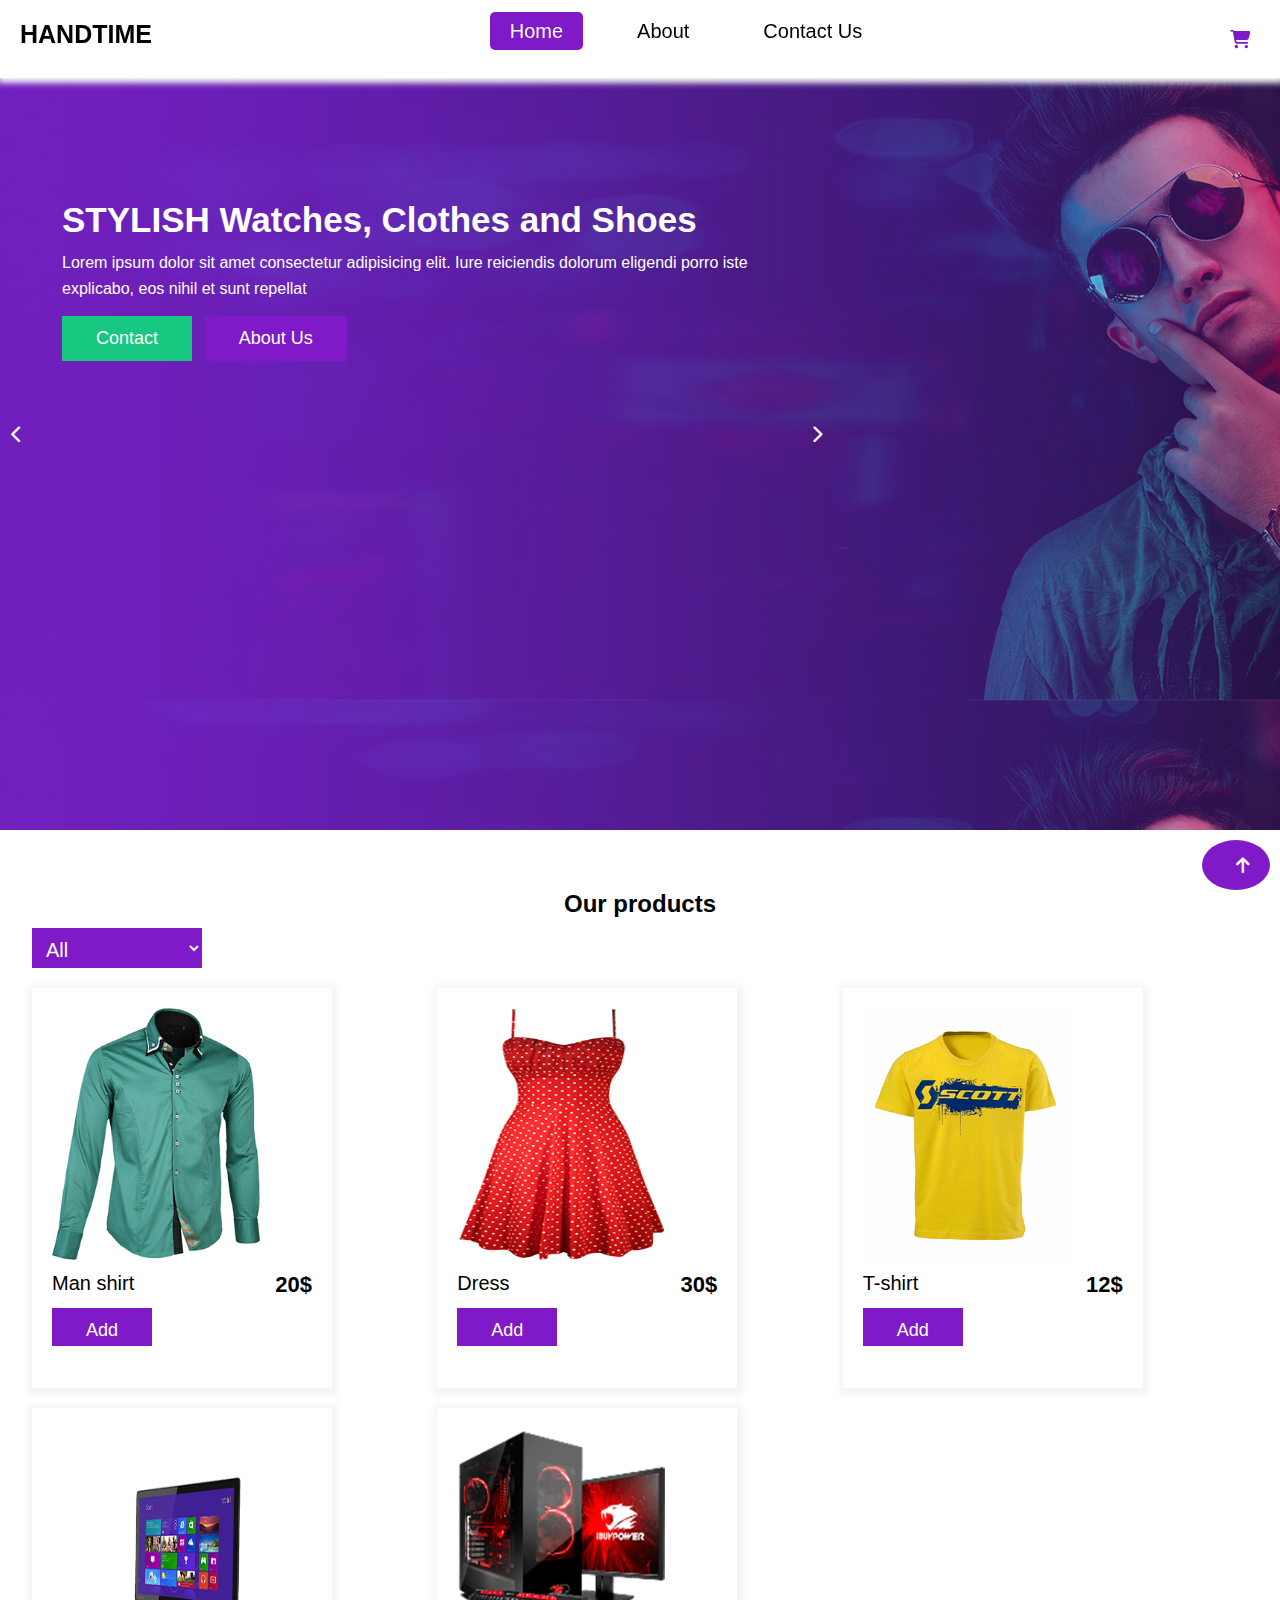
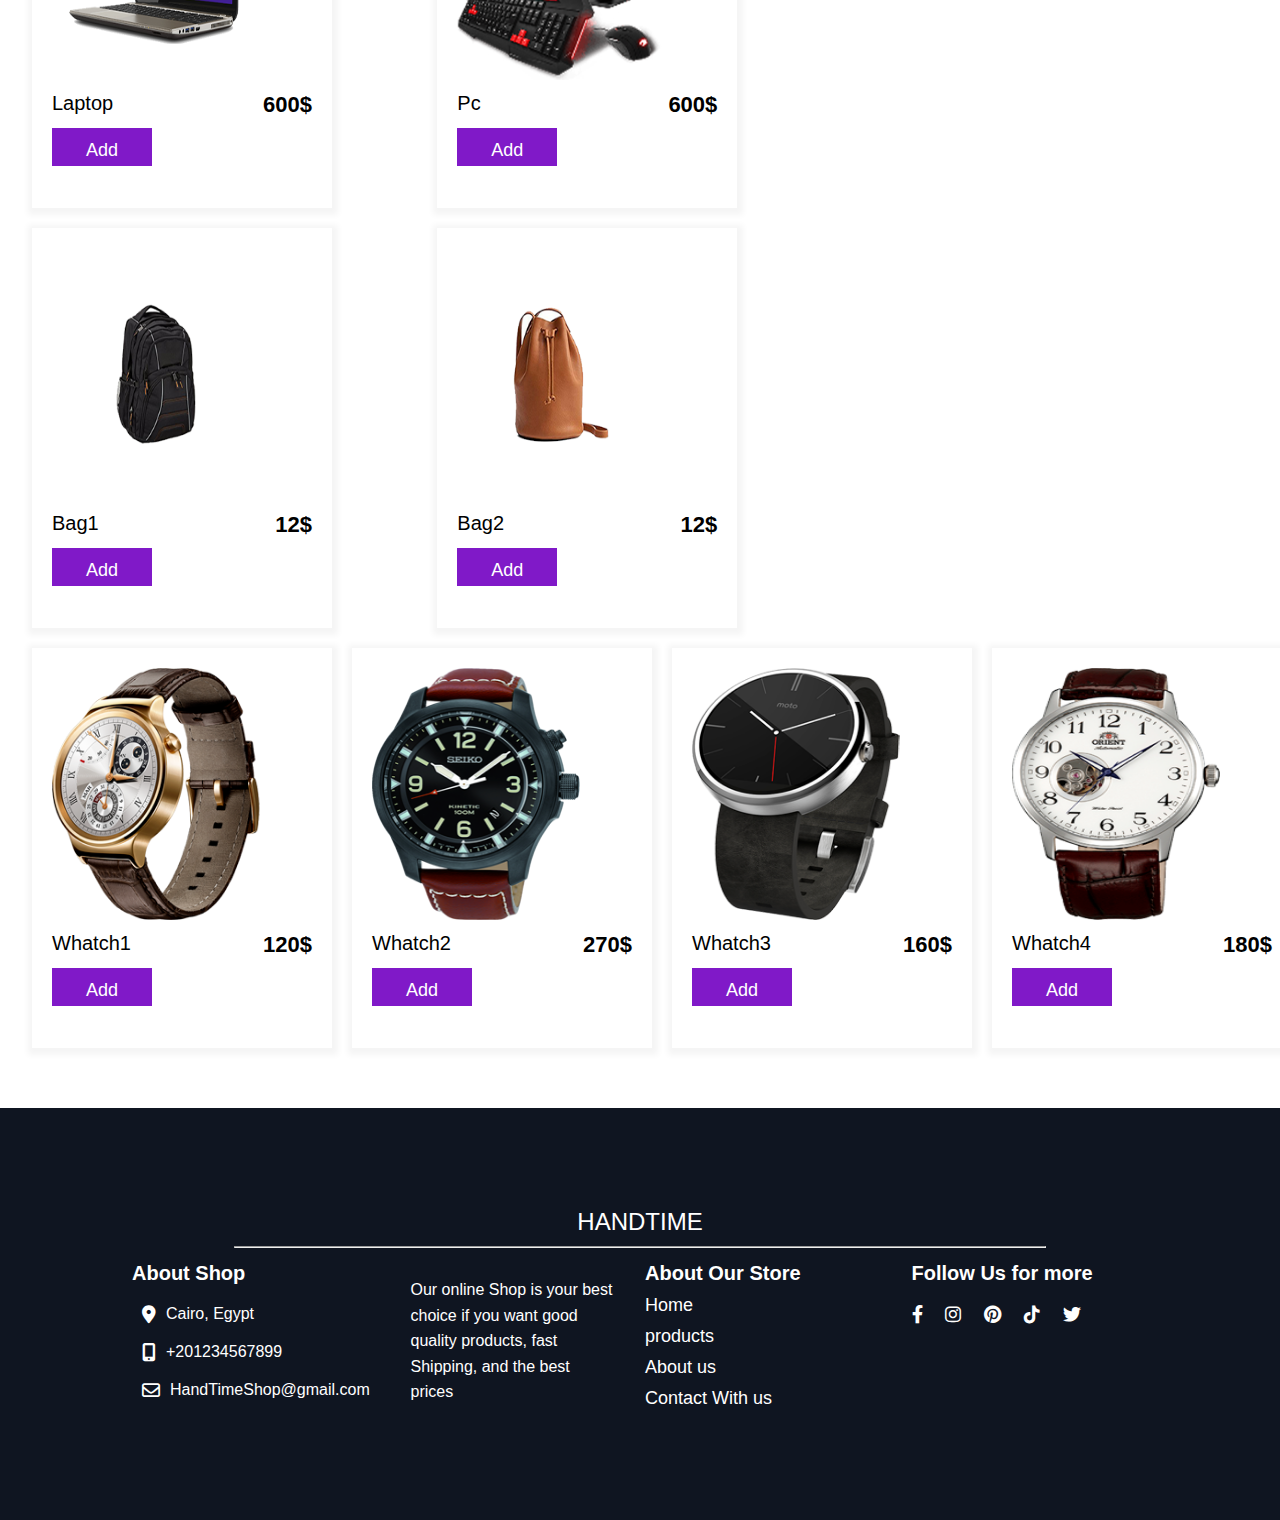
<file: index.html>
<!DOCTYPE html>
<html lang="en">
  <head>
    <meta charset="UTF-8" />
    <meta name="viewport" content="width=device-width, initial-scale=1.0" />
    <title>Document</title>

    <link rel="stylesheet" href="./css/all.css" />
    <link rel="stylesheet" href="./style.css" />
  </head>
  <body>
    <header class="header space" id="header ">
      <nav class="nav container" id="nav">
        <h3 class="tertiary-heading">HANDTIME</h3>
        <div class="nav-bar">
          <ul>
            <li>
              <a href="./index.html" id="selected">Home</a>
            </li>
            <li><a href="./about.html">About</a></li>
            <li><a href="./contact.html">Contact Us</a></li>
          </ul>
        </div>
        <div class="cart">
          <i class="fa-solid fa-cart-shopping" id="cart"></i>
          <div id="cart-content" class=""><ul></ul></div>
          <p class="cart-components"></p>
        </div>
      </nav>
      <div class="slider">
        <div class="slide1 container" id="1">
          <h1 class="primary-heading">STYLISH Watches, Clothes and Shoes</h1>
          <p class="text">
            Lorem ipsum dolor sit amet consectetur adipisicing elit. Iure
            reiciendis dolorum eligendi porro iste explicabo, eos nihil et sunt
            repellat
          </p>
          <button class="green-button">
            <a href="./contact.html">Contact</a>
          </button>
          <button class="purple-button">
            <a href="./about.html">About Us</a>
          </button>
        </div>
        <div class="move-buttons">
          <div class="left" onclick="leftDirection()">
            <i class="fa-solid fa-chevron-left"></i>
          </div>
          <div class="right" onclick="rightDirection()">
            <i class="fa-solid fa-chevron-right"></i>
          </div>
        </div>
        <div class="slide2 remove container" id="2">
          <h1 class="primary-heading">
            50% discount when order the first order
          </h1>
          <p class="text">
            Lorem ipsum dolor sit amet consectetur adipisicing elit. Iure
            reiciendis dolorum eligendi porro iste explicabo, eos nihil et sunt
            repellat
          </p>
          <button class="green-button">
            <a href="./contact.html">Contact</a>
          </button>
          <button class="purple-button">
            <a href="./about.html">About Us</a>
          </button>
        </div>
      </div>
    </header>
    <!-- <section class="info container space">
      <h4 class="fourth-heading">Information about our Store</h4>
      <p class="text">
        Lorem ipsum dolor sit, amet consectetur adipisicing elit. Alias, ex quis
        hic maxime vel perferendis ab doloremque animi! Repellendus, autem illo
        inventore minima sed nam voluptatem itaque officiis necessitatibus
        expedita.
      </p>
    </section> -->
    <section class="product-sec container space" id="productss">
      <h4 class="fourth-heading2">Our products</h4>

      <div class="filter-sec">
        <select name="filter" id="filter" class="filter" onchange="select()">
          <option value="all">All</option>
          <option value="clothes">Clothes</option>
          <option value="Electronics">Electronics</option>
          <option value="Bags">Bags</option>
          <option value="watches">Watches</option>
        </select>
      </div>
      <div class="cards" id="cards">
        <div class="clothes" id="clothes">
          <div class="product card" id="p1">
            <img
              class="product-img"
              src="./images/dress-shirt-img.png"
              alt=""
            />
            <div class="product-info">
              <div class="product-title">Man shirt</div>
              <div class="price">20$</div>
            </div>
            <button class="addBtn btn purple-button" onclick="reloadCard()">
              Add
            </button>
          </div>
          <div class="product card" id="p2">
            <img
              class="product-img"
              src="./images/women-clothes-img.png"
              alt=""
            />
            <div class="product-info">
              <div class="product-title">Dress</div>
              <div class="price">30$</div>
            </div>
            <button class="addBtn btn purple-button">Add</button>
          </div>
          <div class="product card" id="p3">
            <img class="product-img" src="./images/tshirt-img.png" alt="" />
            <div class="product-info">
              <div class="product-title">T-shirt</div>
              <div class="price">12$</div>
            </div>
            <button class="addBtn btn purple-button">Add</button>
          </div>
        </div>
        <div class="Electronics" id="Electronics">
          <div class="product card" id="p4">
            <img class="product-img" src="./images/laptop-img.png" alt="" />
            <div class="product-info">
              <div class="product-title">Laptop</div>
              <div class="price">600$</div>
            </div>
            <button class="addBtn btn purple-button">Add</button>
          </div>
          <div class="product card" id="p5">
            <img class="product-img" src="./images/computer-img.png" alt="" />
            <div class="product-info">
              <div class="product-title">Pc</div>
              <div class="price">600$</div>
            </div>
            <button class="addBtn btn purple-button">Add</button>
          </div>
        </div>
        <div class="Bags" id="Bags">
          <div class="product card" id="p6">
            <img class="product-img" src="./images/p8.png" alt="" />
            <div class="product-info">
              <div class="product-title">Bag1</div>
              <div class="price">12$</div>
            </div>
            <button class="addBtn btn purple-button">Add</button>
          </div>
          <div class="product card" id="p7">
            <img class="product-img" src="./images/p9.png" alt="" />
            <div class="product-info">
              <div class="product-title">Bag2</div>
              <div class="price">12$</div>
            </div>
            <button class="addBtn btn purple-button">Add</button>
          </div>
        </div>
        <div class="watches" id="watches">
          <div class="product card" id="p7">
            <img class="product-img" src="./images/w1.png" alt="" />
            <div class="product-info">
              <div class="product-title">Whatch1</div>
              <div class="price">120$</div>
            </div>
            <button class="addBtn btn purple-button">Add</button>
          </div>
          <div class="product card" id="p8">
            <img class="product-img" src="./images/w7.png" alt="" />
            <div class="product-info">
              <div class="product-title">Whatch2</div>
              <div class="price">270$</div>
            </div>
            <button class="addBtn btn purple-button">Add</button>
          </div>
          <div class="product card" id="p9">
            <img class="product-img" src="./images/w6.png" alt="" />
            <div class="product-info">
              <div class="product-title">Whatch3</div>
              <div class="price">160$</div>
            </div>
            <button class="addBtn btn purple-button">Add</button>
          </div>
          <div class="product card" id="p10">
            <img class="product-img" src="./images/w3.png" alt="" />
            <div class="product-info">
              <div class="product-title">Whatch4</div>
              <div class="price">180$</div>
            </div>
            <button class="addBtn btn purple-button">Add</button>
          </div>
        </div>
      </div>
    </section>
    <div class="scrollBtn" id="scrollBtn">
      <button class="scroll" id="scroll" onclick="topFunction()">
        <i class="fa-solid fa-arrow-up"></i>
      </button>
    </div>
    <footer class="footer">
      <div class="footer-sec container">
        <p class="fourth-heading2">HANDTIME</p>
        <hr class="line" />
        <div class="grid">
          <div class="about-shop">
            <h4 class="fourth-heading">About Shop</h4>
            <div class="adress">
              <i class="fa-solid fa-location-dot"></i>
              <p class="text white">Cairo, Egypt</p>
            </div>
            <div class="phone">
              <i class="fa-solid fa-mobile-screen-button"></i>
              <p class="text white">+201234567899</p>
            </div>
            <div class="email">
              <i class="fa-regular fa-envelope"></i>
              <p class="text white">HandTimeShop@gmail.com</p>
            </div>
          </div>
          <div class="shop-description">
            <p class="text white">
              Our online Shop is your best choice if you want good quality
              products, fast Shipping, and the best prices
            </p>
          </div>
          <div class="links">
            <h4 class="fourth-heading">About Our Store</h4>
            <div class="linkss">
              <a href="#">Home</a>
              <a href="#">products</a>
              <a href="#">About us</a>
              <a href="#">Contact With us</a>
            </div>
          </div>
          <div class="social-media">
            <h4 class="fourth-heading">Follow Us for more</h4>
            <div class="icons">
              <a href="#"><i class="fa-brands fa-facebook-f"></i></a>
              <a href="#"><i class="fa-brands fa-instagram"></i></a>
              <a href="#"><i class="fa-brands fa-pinterest"></i></a>
              <a href="#"><i class="fa-brands fa-tiktok"></i></a>
              <a href="#"><i class="fa-brands fa-twitter"></i></a>
            </div>
          </div>
        </div>
      </div>
    </footer>

    <script src="./script.js"></script>
  </body>
</html>

<!-- <li class="flex">
  <img src="" class="cart-img" />
  <div class="itemName"></div>
  <div class="pricee"></div>
</li> -->
</file>
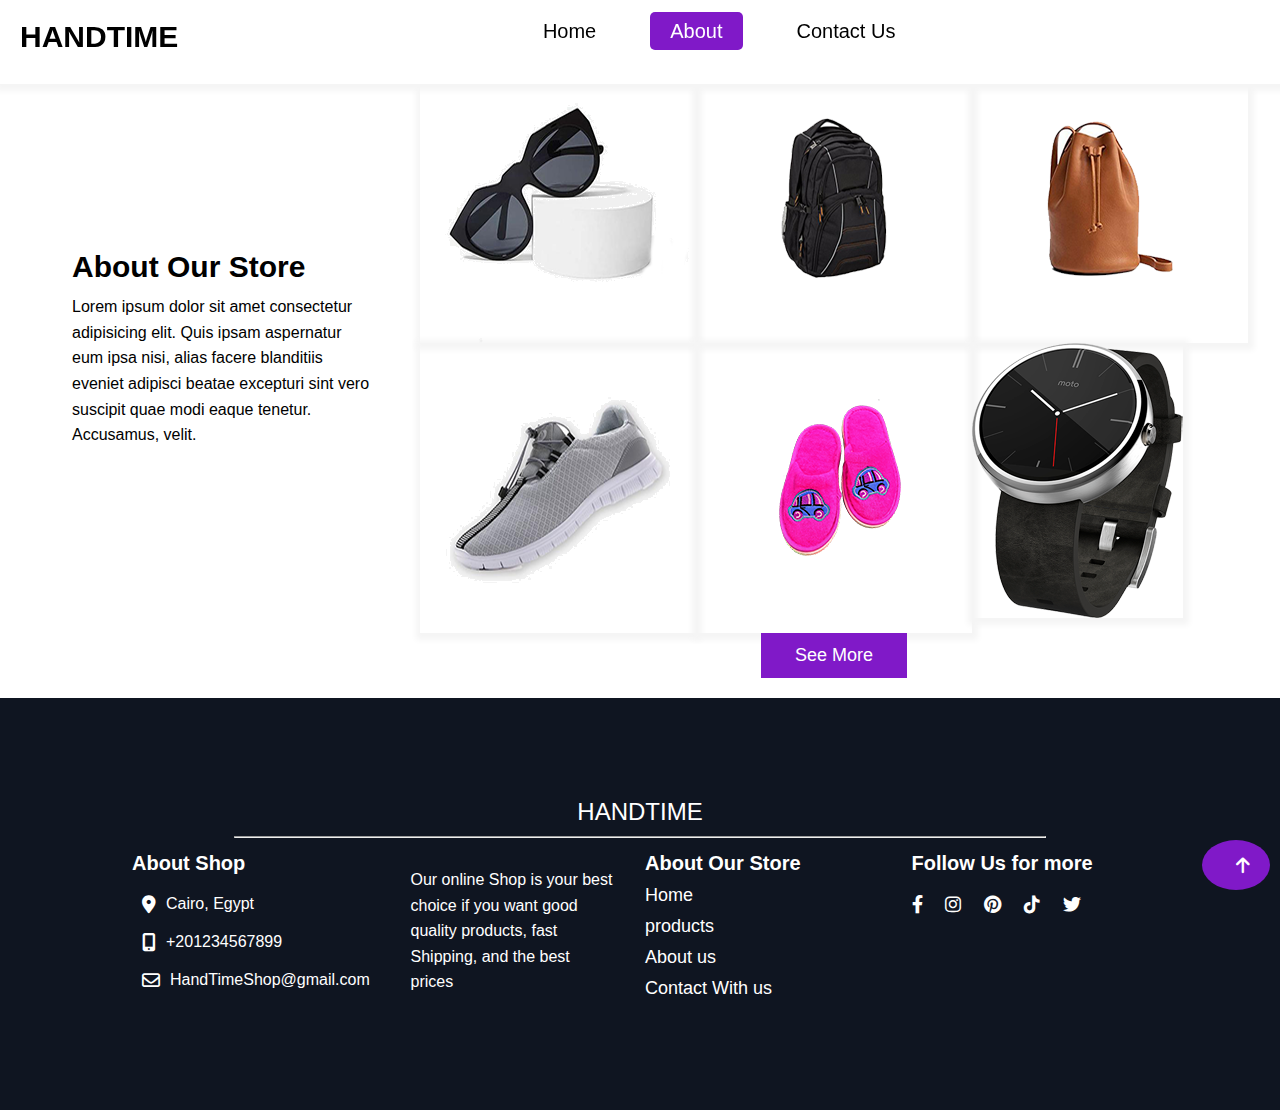
<file: about.html>
<!DOCTYPE html>
<html lang="en">
  <head>
    <meta charset="UTF-8" />
    <meta name="viewport" content="width=device-width, initial-scale=1.0" />
    <link rel="stylesheet" href="./css/all.css" />
    <link rel="stylesheet" href="style.css" />
    <link rel="stylesheet" href="./aboutstyle.css" />

    <title>Document</title>
  </head>
  <body>
    <nav class="nav container" id="nav">
      <h2 class="secondary-heading">HANDTIME</h2>
      <div class="nav-bar">
        <ul>
          <li>
            <a href="./index.html">Home</a>
          </li>
          <li><a href="./about.html" id="selected">About</a></li>
          <li><a href="./contact.html">Contact Us</a></li>
        </ul>
      </div>
      <div class="cart"></div>
    </nav>
    <section class="about container">
      <div class="about-text">
        <h2 class="secondary-heading">About Our Store</h2>
        <p class="text">
          Lorem ipsum dolor sit amet consectetur adipisicing elit. Quis ipsam
          aspernatur eum ipsa nisi, alias facere blanditiis eveniet adipisci
          beatae excepturi sint vero suscipit quae modi eaque tenetur.
          Accusamus, velit.
        </p>
      </div>
      <div class="gallary">
        <h4 class="fourth-heading">Some of our products</h4>
        <div class="flex">
          <div class="imgs" id="images">
            <img class="img" src="./images/p6.png" alt="" />
            <img class="img" src="./images/p8.png" alt="" />
            <img class="img" src="./images/p9.png" alt="" />
            <img class="img" src="./images/p7.png" alt="" />
            <img class="img" src="./images/p11.png" alt="" />
            <img class="img" src="./images/w6.png" alt="" />
            <!-- <img class="img" src="./images/women-clothes-img.png" alt="" /> -->
          </div>
        </div>
        <button class="purple-button">
          <a href="./index.html#productss"> See More</a>
        </button>
      </div>
    </section>
    <div class="scrollBtn" id="scrollBtn">
      <button class="scroll" id="scroll" onclick="topFunction()">
        <i class="fa-solid fa-arrow-up"></i>
      </button>
    </div>
    <footer class="footer">
      <div class="footer-sec container">
        <p class="fourth-heading2">HANDTIME</p>
        <hr class="line" />
        <div class="grid">
          <div class="about-shop">
            <h4 class="fourth-heading">About Shop</h4>
            <div class="adress">
              <i class="fa-solid fa-location-dot"></i>
              <p class="text white">Cairo, Egypt</p>
            </div>
            <div class="phone">
              <i class="fa-solid fa-mobile-screen-button"></i>
              <p class="text white">+201234567899</p>
            </div>
            <div class="email">
              <i class="fa-regular fa-envelope"></i>
              <p class="text white">HandTimeShop@gmail.com</p>
            </div>
          </div>
          <div class="shop-description">
            <p class="text white">
              Our online Shop is your best choice if you want good quality
              products, fast Shipping, and the best prices
            </p>
          </div>
          <div class="links">
            <h4 class="fourth-heading">About Our Store</h4>
            <div class="linkss">
              <a href="#">Home</a>
              <a href="#">products</a>
              <a href="#">About us</a>
              <a href="#">Contact With us</a>
            </div>
          </div>
          <div class="social-media">
            <h4 class="fourth-heading">Follow Us for more</h4>
            <div class="icons">
              <a href="#"><i class="fa-brands fa-facebook-f"></i></a>
              <a href="#"><i class="fa-brands fa-instagram"></i></a>
              <a href="#"><i class="fa-brands fa-pinterest"></i></a>
              <a href="#"><i class="fa-brands fa-tiktok"></i></a>
              <a href="#"><i class="fa-brands fa-twitter"></i></a>
            </div>
          </div>
        </div>
      </div>
    </footer>

    <script src="./script.js"></script>
  </body>
</html>
</file>
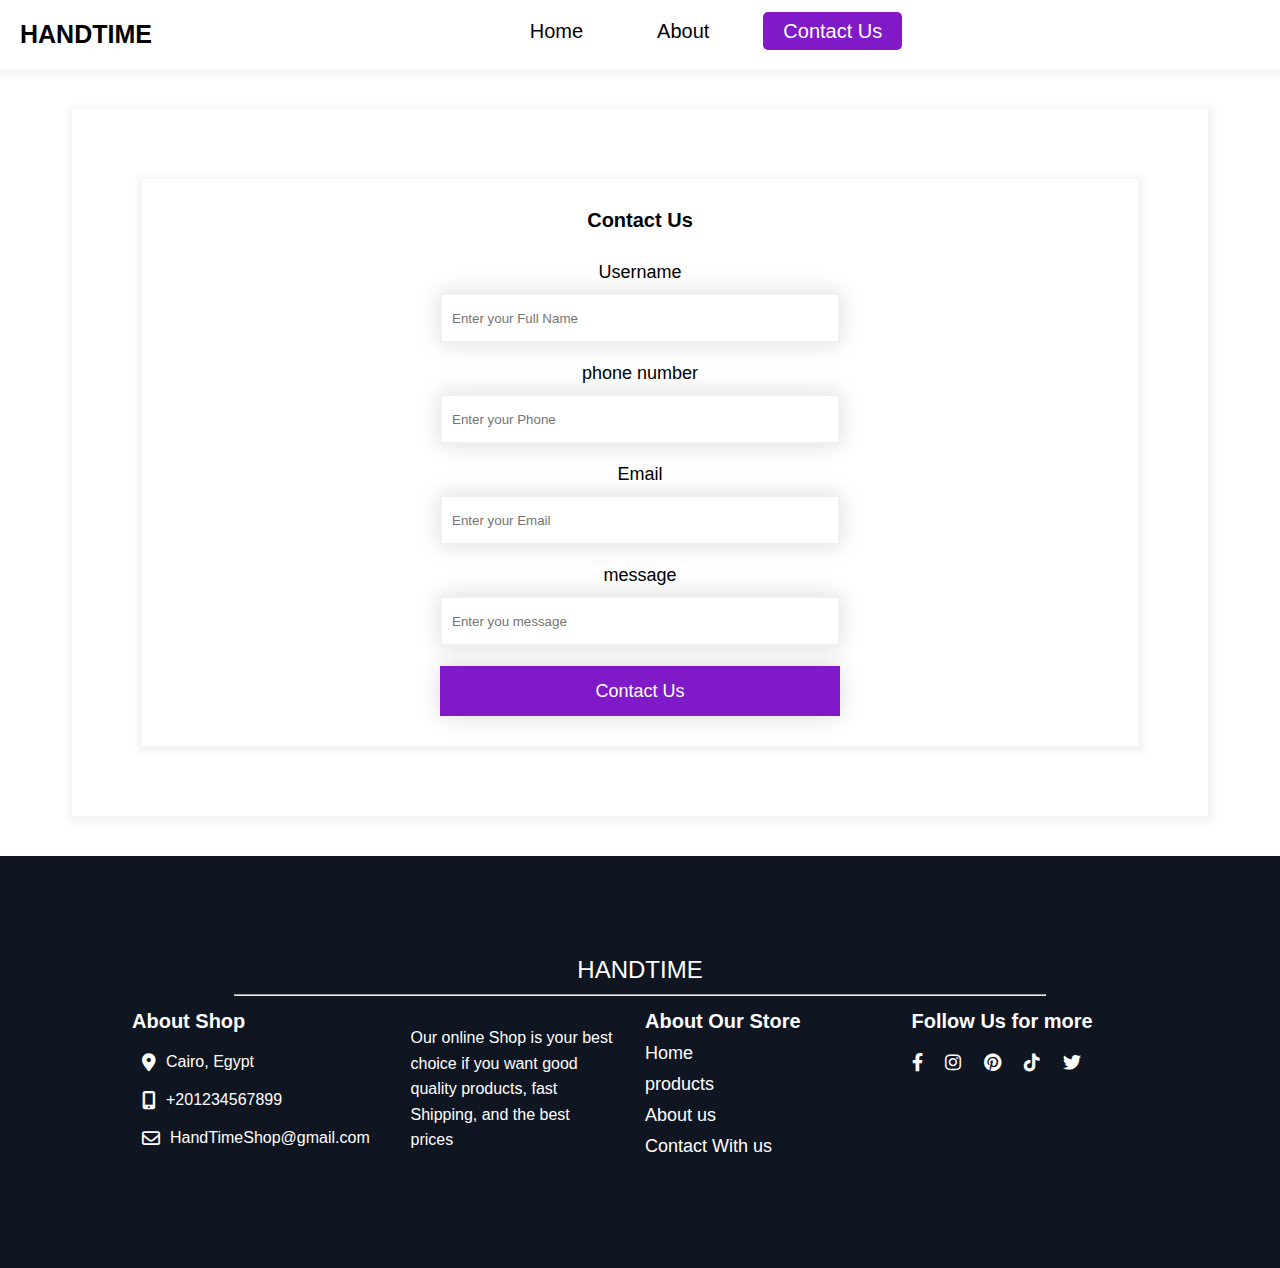
<file: contact.html>
<!DOCTYPE html>
<html lang="en">
  <head>
    <meta charset="UTF-8" />
    <meta name="viewport" content="width=device-width, initial-scale=1.0" />
    <link rel="stylesheet" href="./css/all.css" />
    <link rel="stylesheet" href="style.css" />
    <link rel="stylesheet" href="./contact.css" />
    <title>Document</title>
  </head>
  <body>
    <nav class="nav container" id="nav">
      <h3 class="tertiary-heading">HANDTIME</h3>
      <div class="nav-bar">
        <ul>
          <li>
            <a href="./index.html" id="">Home</a>
          </li>
          <li><a href="./about.html">About</a></li>
          <li><a href="./contact.html" id="selected">Contact Us</a></li>
        </ul>
      </div>
      <div class="cart"></div>
    </nav>

    <section class="contact-us container">
      <div class="contact-box">
        <form id="form" class="form">
          <h4 class="fourth-heading">Contact Us</h4>
          <div class="form-control">
            <label for="username">Username</label>

            <input
              type="text"
              name=""
              id="username"
              placeholder="Enter your Full Name"
            />
            <small id="usernameText"></small>
          </div>
          <div class="form-control">
            <label for="phone">phone number</label>

            <input
              type="number"
              name=""
              id="phone"
              placeholder="Enter your Phone"
            />
            <small id="phoneText"></small>
          </div>
          <div class="form-control">
            <label for="email">Email</label>

            <input
              type="email"
              name=""
              id="email"
              placeholder="Enter your Email"
            />
            <small id="PassText"></small>
          </div>
          <div class="form-control">
            <label for="message">message</label>

            <input
              type="text"
              name=""
              id="message"
              placeholder="Enter you message"
            />
            <small id="msgText"></small>
          </div>

          <button type="submit" id="submit" class="purple-button submit">
            Contact Us
          </button>
        </form>
      </div>
    </section>
    <footer class="footer">
      <div class="footer-sec container">
        <p class="fourth-heading2">HANDTIME</p>
        <hr class="line" />
        <div class="grid">
          <div class="about-shop">
            <h4 class="fourth-heading">About Shop</h4>
            <div class="adress">
              <i class="fa-solid fa-location-dot"></i>
              <p class="text white">Cairo, Egypt</p>
            </div>
            <div class="phone">
              <i class="fa-solid fa-mobile-screen-button"></i>
              <p class="text white">+201234567899</p>
            </div>
            <div class="email">
              <i class="fa-regular fa-envelope"></i>
              <p class="text white">HandTimeShop@gmail.com</p>
            </div>
          </div>
          <div class="shop-description">
            <p class="text white">
              Our online Shop is your best choice if you want good quality
              products, fast Shipping, and the best prices
            </p>
          </div>
          <div class="links">
            <h4 class="fourth-heading">About Our Store</h4>
            <div class="linkss">
              <a href="#">Home</a>
              <a href="#">products</a>
              <a href="#">About us</a>
              <a href="#">Contact With us</a>
            </div>
          </div>
          <div class="social-media">
            <h4 class="fourth-heading">Follow Us for more</h4>
            <div class="icons">
              <a href="#"><i class="fa-brands fa-facebook-f"></i></a>
              <a href="#"><i class="fa-brands fa-instagram"></i></a>
              <a href="#"><i class="fa-brands fa-pinterest"></i></a>
              <a href="#"><i class="fa-brands fa-tiktok"></i></a>
              <a href="#"><i class="fa-brands fa-twitter"></i></a>
            </div>
          </div>
        </div>
      </div>
    </footer>
    <script src="./script2.js"></script>
  </body>
</html>
</file>
<file: style.css>
/* general */

* {
  padding: 0;
  margin: 0;
  box-sizing: border-box;
}
html {
  /* font-size: 10px; */
  /* 10px / 16px = 0.625 = 62.5% */
  /* Percentage of user's browser font-size setting */
  font-size: 62.5%;
}
body {
  font-family: "Rubik", sans-serif;
  position: relative;
}
.container {
  max-width: 130rem;
  padding: 0 3.2rem;
  margin: 0 auto;
}
.secondary-heading {
  font-size: 3rem;
  margin-bottom: 1rem;
}
.tertiary-heading {
  font-size: 2.5rem;
}
.fourth-heading {
  font-size: 2rem;
  margin-bottom: 1rem;
}
.text {
  font-size: 1.6rem;
  line-height: 1.6;
}
.space {
  margin-bottom: 6rem;
}
.scroll {
  position: fixed;
  right: 10px;
  bottom: 10px;
  width: 50px;
  height: 50px;
  border-radius: 50%;
  background-color: #8019c8;
  text-align: center;
  align-self: center;
  cursor: pointer;
  border: none;
  outline: none;
  z-index: 44;
  color: #fff;
}
.scroll i {
  padding: 4px 5px 5px 0px;
}
/* ----------------------------------------- */
/* header */
/* nav */
.header {
  /* padding: 2rem 0; */
  /* position: absolute; */
}
.nav {
  display: flex;
  justify-content: space-between;
  margin: 0 auto;
  margin-bottom: 2rem;
  position: fixed;
  background-color: #fff;
  width: 100%;
  z-index: 22;
  padding: 2rem;
  box-shadow: 1px 2px 6px 3px #f5f5f5;
}
.nav-bar ul {
  display: flex;
  list-style: none;
  justify-content: space-between;
  gap: 3.4rem;
}
ul li a {
  text-decoration: none;
  font-size: 2rem;
  font-weight: 100;
  color: black;
  padding: 0.8rem 2rem;
}
.cart i {
  font-size: 1.8rem;
  color: #8019c8;
  cursor: pointer;
}
.cart {
  display: flex;
  align-items: center;
}
.cart-components {
  font-size: 1.3rem;
  color: red;
  font-weight: 600;
}
.close {
  color: #8019c8;
  position: absolute;
  top: 0%;
  right: 0%;
  font-size: 3rem !important;
}
.cart-content {
  position: absolute;
  top: 80%;
  /* bottom: 10%; */
  left: 50%;
  width: 50%;
  height: 50vh;
  margin: auto;
  background-color: #f5f5f5;
  z-index: 1000;
  padding: 20px;
  overflow: scroll;
}
#selected,
ul li a:hover {
  transition: 0.6s;
  background-color: #8019c8;
  color: #fff !important;
  border-radius: 5px;
}

/* --------------------------- */
/* slider */
.slider {
  background-image: url(./images/slider-bg.jpg);
  padding: 0;
  height: calc(100vh - 70px);
  position: relative;
}
button {
  border: none;
  color: #fff;
  padding: 1.2rem 3.4rem;
  font-size: 1.8rem;
  cursor: pointer;
}
.green-button {
  background-color: #19c880;
  margin-right: 1rem;
}
.green-button:hover {
  background-color: #118454;
  transition: 1s;
}
.purple-button {
  background-color: #8019c8;
}
.purple-button:hover {
  background-color: #541184;
  transition: 1s;
}
.move-buttons {
  position: absolute;
  cursor: pointer;
  top: 50%;
  display: flex;
  justify-content: space-between;
  color: #fff;
}
button a {
  text-decoration: none;
  color: #fff;
}
.right {
  display: inline-block;
  position: absolute;

  left: 800px;
}

.left {
  display: inline-block;
  position: absolute;
}
.primary-heading {
  color: #fff;
  font-size: 3.5rem;
  font-weight: 700;
  margin-bottom: 1rem;
}
.add {
  display: block;
}
.remove {
  display: none;
}
.slide1,
.slide2,
.slide3 {
  position: relative;
  width: 60%;
  /* margin: auto; */
  margin-left: 0;
  top: 20rem;
  left: 3rem;
}
h1 + .text {
  color: #fff;
  margin-bottom: 1.5rem;
}
/* ------------------------------------------- */
/* product */
.clothes,
.Electronics,
.Bags {
  display: grid;
  grid-template-columns: repeat(3, 1fr);
  margin-bottom: 2rem;
}
.watches {
  display: grid;
  grid-template-columns: repeat(4, 1fr);
  gap: 2rem;
}
.card {
  width: 300px;
  height: 400px;
  box-shadow: 1px 2px 6px 5px #f5f5f5;
  padding: 2rem;
}
.product-img {
  width: 80%;
  height: 70%;
  margin-bottom: 1rem;
}
.product-info {
  display: flex;
  justify-content: space-between;
  margin-bottom: 1rem;
}
.product-title {
  font-size: 2rem;
  font-weight: 500;
}
.flex {
  display: flex;
}
.cart-img {
  width: 150px;
  /* background-color: ; */
  border: 3px solid #8019c8;
  /* border-radius: 50%; */
  padding: 1rem;
  margin: auto 3rem;
}
.line {
  margin-top: 1rem;
}
.itemName {
  font-size: 20px;
  margin: 2rem 3rem;
}
.pricee {
  font-size: 22px;
  margin: 2rem 5rem;
  font-weight: 600;
}
.price {
  font-size: 2.2rem;
  font-weight: 600;
}
.btn {
  background-color: #8019c8;
  height: 38px;
  width: 100px;
}
.filter {
  width: 170px;
  height: 40px;
  font-size: 2rem;
  padding: 1rem;
  margin-bottom: 2rem;
  outline: none;
  background-color: #8019c8;
  color: #fff;
  border: none;
}
.show {
  display: grid;
}
.hide {
  display: none;
}
/* ------------------------------------------- */
/* footer */
.footer {
  color: #fff;
  background-color: #0f1521;
  padding: 100px;
}
.fourth-heading2 {
  font-size: 2.4rem;
  text-align: center;
  margin-bottom: 1rem;
}
hr {
  width: 80%;
  /* text-align: center; */
  margin: auto;
  margin-bottom: 1.4rem;
}
.grid {
  display: grid;
  grid-template-columns: 1fr 1fr 1fr 1fr;
  gap: 1rem;
}
.adress,
.phone,
.email {
  display: flex;
  align-items: center;
}
i {
  font-size: 1.8rem;
  padding: 1rem;
}
.shop-description {
  padding: 1.5rem 2.2rem;
}
.links a {
  text-decoration: none;
  font-size: 1.8rem;
  color: #fff;
}
.linkss {
  display: flex;
  flex-direction: column;
  gap: 1rem;
}
.icons a {
  text-decoration: none;
  color: #fff;
}
.social-media h4 {
  padding-left: 1rem;
}
.clear {
  margin-bottom: 10px;
}
</file>
<file: aboutstyle.css>
.nav {
  margin-top: 0rem;
  padding: 2rem;
  box-shadow: 1px 2px 6px 5px #f5f5f5;
}
.about {
  display: flex;
  gap: 1rem;
}
.about-text {
  padding: 4rem;

  align-self: center;
}
.flex {
  display: flex;
}

.gallary {
  text-align: center;
  margin-bottom: 4rem;
  margin-bottom: 2rem;
}
.imgs {
  margin-top: 2rem;
  display: grid;
  grid-template-columns: 1fr 1fr 1fr;
}
.imgs .img {
  box-shadow: 1px 2px 6px 5px #f5f5f5;
}
button a {
  text-decoration: none;
  color: #fff;
}
</file>
<file: contact.css>
.nav {
  /* margin-top: 0rem; */
  padding: 2rem;
  box-shadow: 1px 2px 6px 5px #f5f5f5;
  position: relative;
}
.contact-box,
.form {
  box-shadow: 1px 2px 6px 5px #f5f5f5;
  text-align: center;
  display: flex;
  flex-direction: column;
  gap: 2rem;
  padding: 3rem;
  margin: 4rem;
  box-sizing: content-box;
}
label {
  font-size: 1.8rem;
}
input,
.submit {
  box-shadow: 0 0 25px 0 rgba(0, 0, 0, 0.15);
  /* border: none; */
  width: 400px;
  height: 50px;
  outline: none;
  margin: auto;
  padding: 1rem;
  /* display: inline-block; */
}
.form-control {
  position: relative;
}
small {
  color: #e74c3c;
  position: absolute;
  bottom: 0;
  left: 0;
  font-size: 1.4rem;
  visibility: hidden;
}
.form-control label {
  display: block;
  margin-bottom: 1rem;
  text-align: center;
}
.form-control input:focus {
  outline: 0;
  border-color: #777;
}
.form-control.success input {
  border-color: #2ecc71;
}
.form-control input {
  /* border: none; */
  border: 2px solid #f0f0f0;
}
.form-control.error input {
  border-color: #e74c3c;
}

.form-control small {
  color: #e74c3c;
  position: absolute;
  bottom: 0;
  left: 0;
  visibility: hidden;
}

.form-control.error small {
  visibility: visible;
}
</file>
